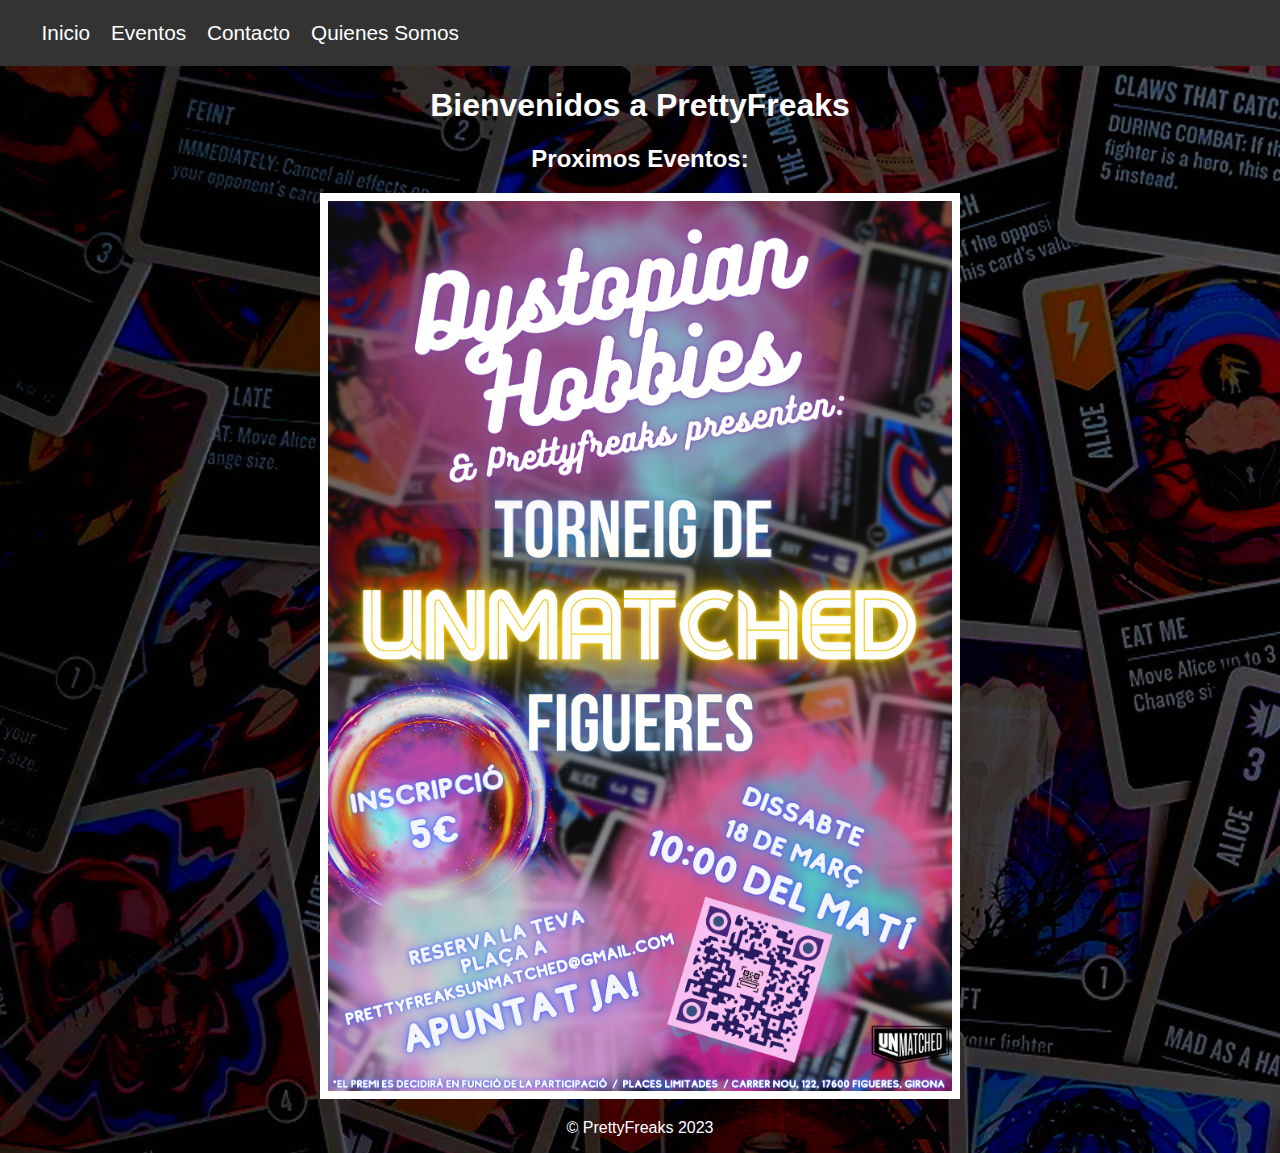
<file: index.html>
<!DOCTYPE html>
<html>
  <head>
    <meta charset="UTF-8">
    <title>PrettyFreaks - Inicio</title>
    <link rel="stylesheet" type="text/css" href="style.css">
  </head>
  <body>
    <header>
      <nav>
        <a href="index.html">Inicio</a>
        <a href="eventos.html">Eventos</a>
        <a href="contacto.html">Contacto</a>
        <a href="quienes-somos.html">Quienes Somos</a>
      </nav>
    </header>
    <main>
      <h1>Bienvenidos a PrettyFreaks</h1>
	<h2>Proximos Eventos:</h2>
	<img src="Póster.png" alt="poster unmatched">
    </main>
    <footer>
      <p>&copy; PrettyFreaks 2023</p>
    </footer>
  </body>
</html>
</file>
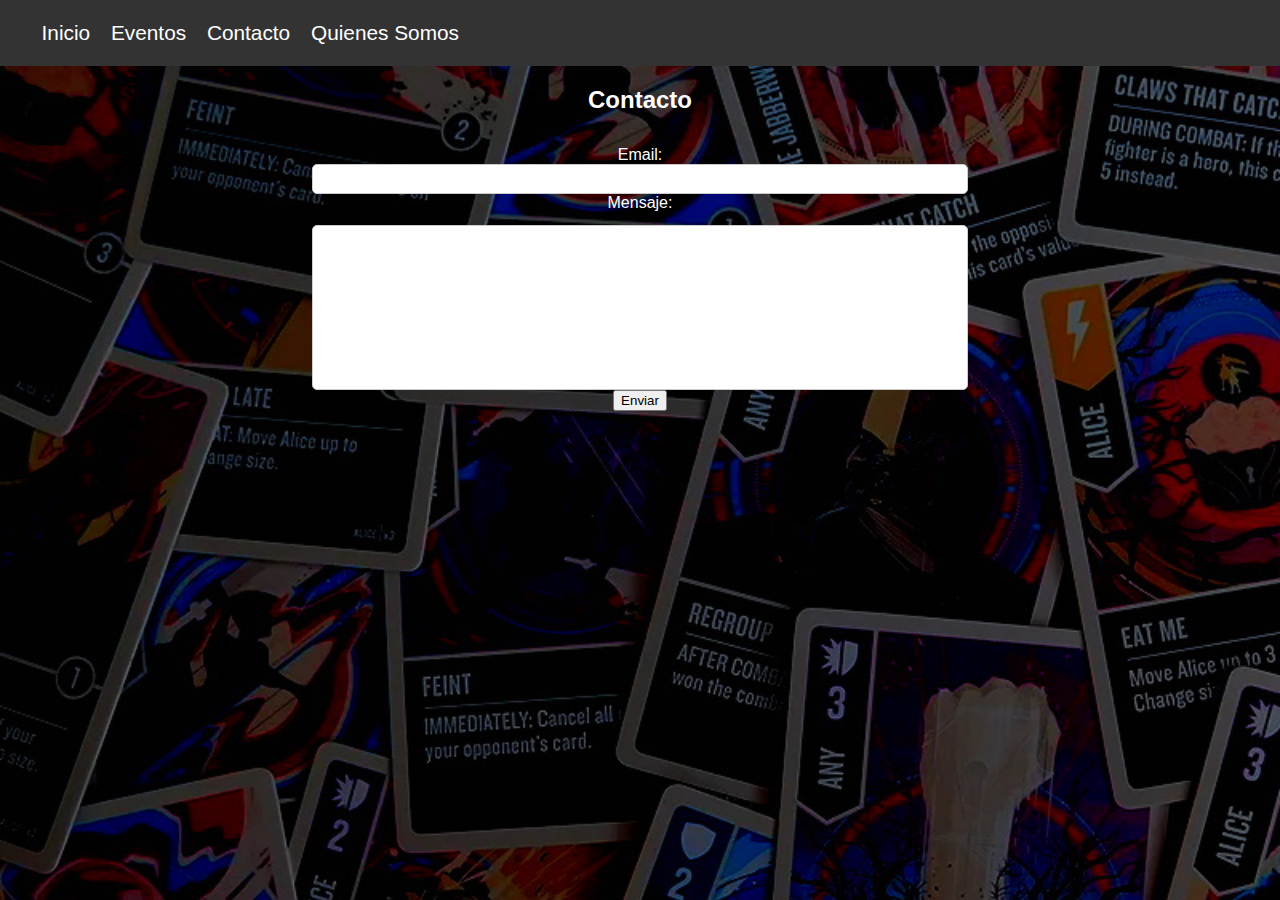
<file: contacto.html>
<!DOCTYPE html>
<html>
  <head>
    <meta charset="UTF-8">
    <title>PrettyFreaks - Eventos</title>
    <link rel="stylesheet" type="text/css" href="style.css">
  </head>
  <body>
    <header>
      <nav>
        <a href="index.html">Inicio</a>
        <a href="eventos.html">Eventos</a>
        <a href="contacto.html">Contacto</a>
        <a href="quienes-somos.html">Quienes Somos</a>
      </nav>
    </header>
<section id="contact">
  <h2>Contacto</h2>
  <form>
    <label for="email">Email:</label>
    <input type="email" id="email" name="email">

    <label for="message">Mensaje:</label>
    <textarea id="message" name="message"></textarea>

    <input type="submit" value="Enviar">
  </form>
</section>
</file>
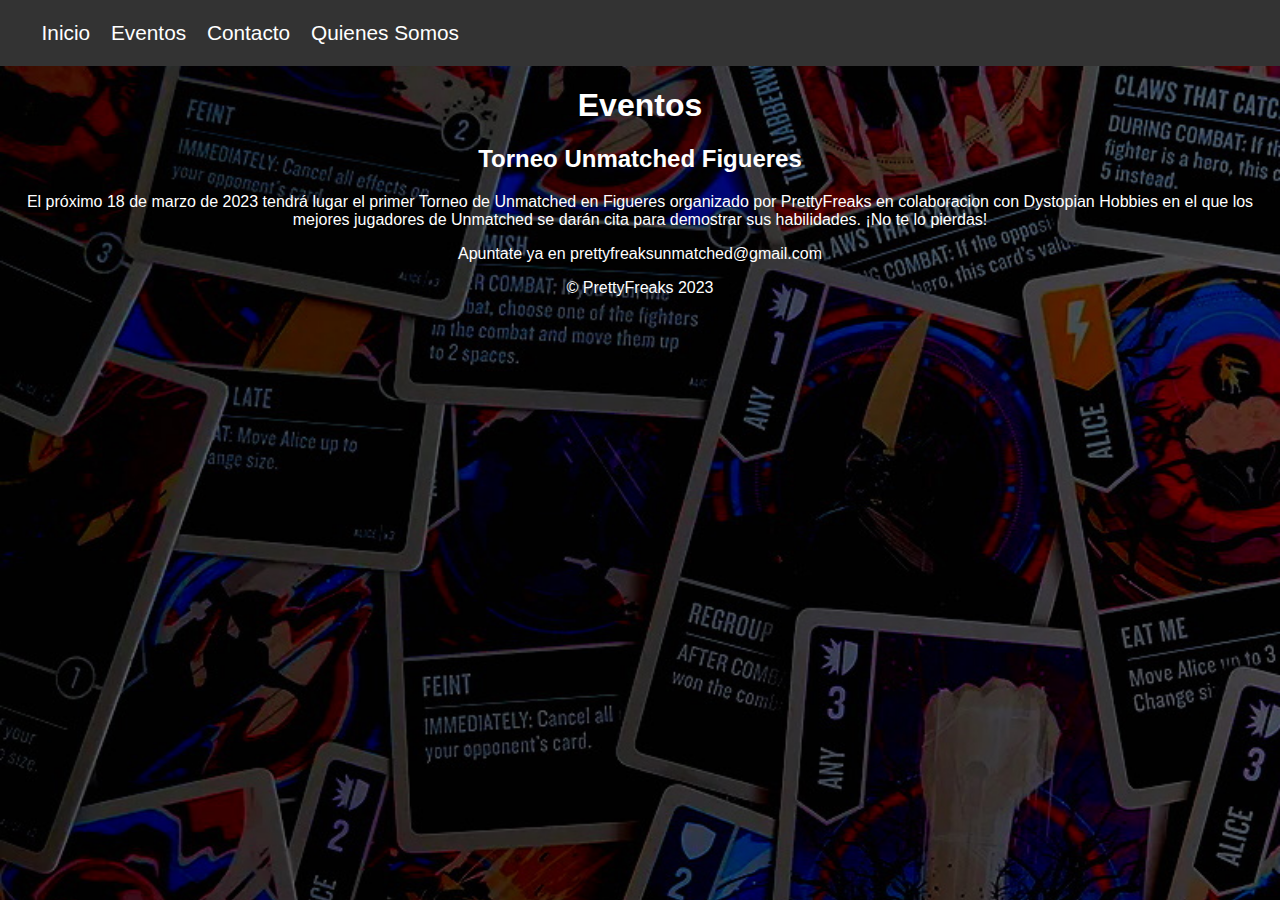
<file: eventos.html>
<!DOCTYPE html>
<html>
  <head>
    <meta charset="UTF-8">
    <title>PrettyFreaks - Eventos</title>
    <link rel="stylesheet" type="text/css" href="style.css">
  </head>
  <body>
    <header>
      <nav>
        <a href="index.html">Inicio</a>
        <a href="eventos.html">Eventos</a>
        <a href="contacto.html">Contacto</a>
        <a href="quienes-somos.html">Quienes Somos</a>
      </nav>
    </header>
    <main>
      <h1>Eventos</h1>
      <div class="evento">
        <h2>Torneo Unmatched Figueres</h2>
        <p>El próximo 18 de marzo de 2023 tendrá lugar el primer Torneo de Unmatched en Figueres organizado por PrettyFreaks en colaboracion con Dystopian Hobbies en el que los mejores jugadores de Unmatched se darán cita para demostrar sus habilidades. ¡No te lo pierdas!</p>
	<p>Apuntate ya en prettyfreaksunmatched@gmail.com</p>
      </div>
    </main>
    <footer>
      <p>&copy; PrettyFreaks 2023</p>
    </footer>
   </body>
</html>
</file>
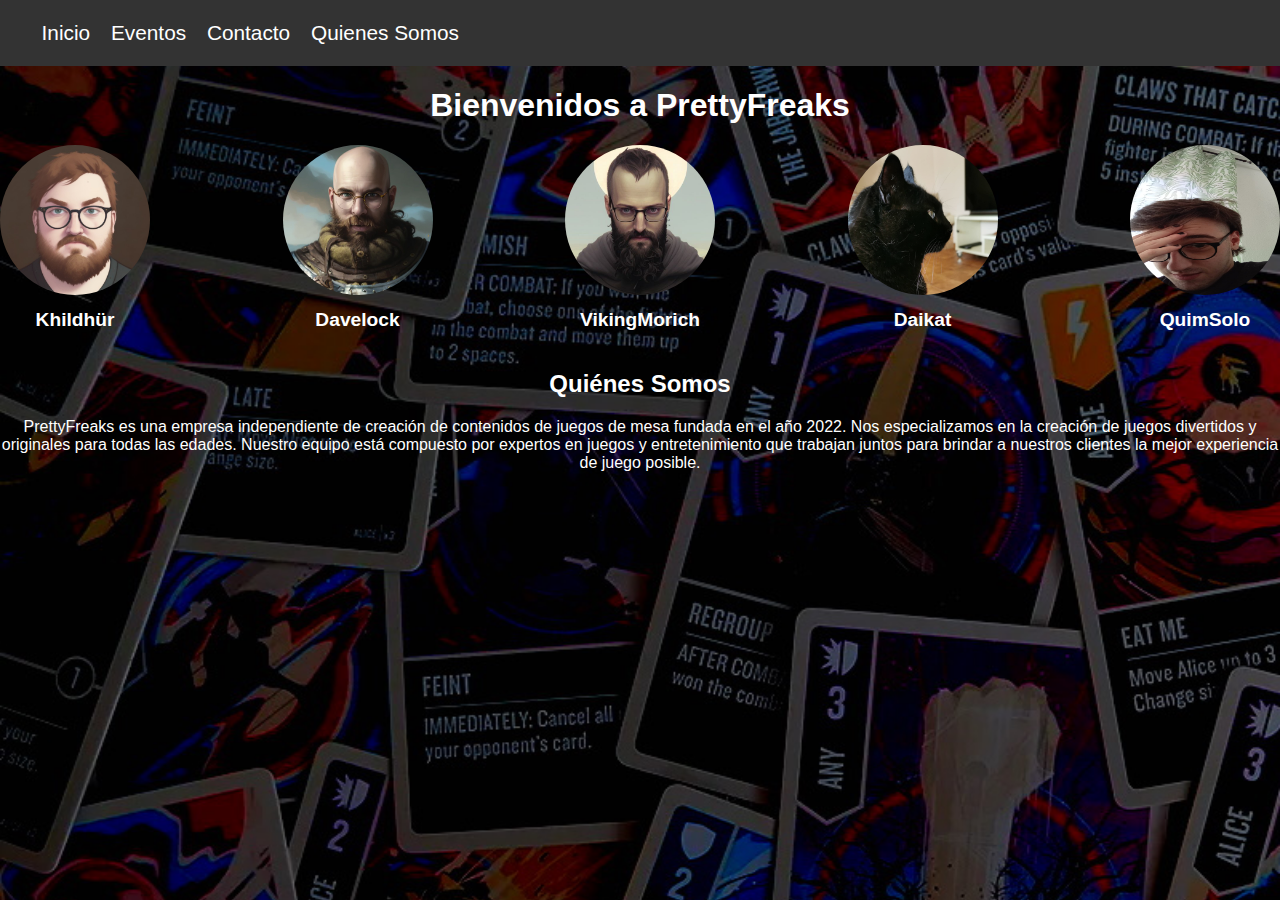
<file: quienes-somos.html>
<!DOCTYPE html>
<html>
  <head>
    <meta charset="UTF-8">
    <title>PrettyFreaks - Eventos</title>
    <link rel="stylesheet" type="text/css" href="style.css">
  </head>
  <body>
    <header>
      <nav>
        <a href="index.html">Inicio</a>
        <a href="eventos.html">Eventos</a>
        <a href="contacto.html">Contacto</a>
        <a href="quienes-somos.html">Quienes Somos</a>
      </nav>
    </header>
<main>
      <h1>Bienvenidos a PrettyFreaks</h1>
      <div class="team-images">
        <div>
          <img src="img1.jpg" alt="Imagen 1">
          <p class="team-name">Khildhür</p>
        </div>
        <div>
          <img src="img2.jpg" alt="Imagen 2">
          <p class="team-name">Davelock</p>
        </div>
        <div>
          <img src="img3.jpg" alt="Imagen 3">
          <p class="team-name">VikingMorich</p>
        </div>
        <div>
          <img src="img5.jpg" alt="Imagen 5">
          <p class="team-name">Daikat</p>
        </div>
        <div>
          <img src="img4.jpg" alt="Imagen 4">
          <p class="team-name">QuimSolo</p>
        </div>
      </div>
    </main>
<section id="about">
  <h2>Quiénes Somos</h2>
  <p>PrettyFreaks es una empresa independiente de creación de contenidos de juegos de mesa fundada en el año 2022. Nos especializamos en la creación de juegos divertidos y originales para todas las edades. Nuestro equipo está compuesto por expertos en juegos y entretenimiento que trabajan juntos para brindar a nuestros clientes la mejor experiencia de juego posible.</p>
</section>
</file>
<file: style.css>
body {
  font-family: Arial, sans-serif;
  margin: 0;
  padding: 0;
  background-image: url(bg.jpg);
  background-size: 150%;
  background-repeat: repeat;
  color: white;
  text-align: center;
  font-size: 100%;
}

header {
  background-color: #333;
  color: #FFFFFF;
  display: flex;
  justify-content: space-between;
  padding: 1em;
  font-size: 130%;
}

header h1 {
  margin: 0;
}

header nav {
  display: flex;
}

header nav a {
  color: #FFFFFF;
  margin-left: 1em;
  text-decoration: none;
}

.intro {
  background-color: #333;
  color: #FFFFFF;
  display: flex;
  justify-content: center;
  align-items: center;
  height: 60vh;
  font-size: 50px;
}

.intro h2 {
  text-align: center;
}

.team {
  display: flex;
  flex-wrap: wrap;
  justify-content: space-between;
}

.team-images {
  display: flex;
  justify-content: space-between;
}

.team-images img {
  border-radius: 50%;
  height: 150px;
  width: 150px;
}

form {
  display: flex;
  flex-direction: column;
  align-items: center;
  margin: 2em 0;
}

form input[type="email"],
form textarea {
  border: 1px solid #ccc;
  border-radius: 5px;
  padding: 0.5em;
  width: 50%;
}

form textarea {
  height: 150px;
  margin-top: 1em;
  resize: none;
}

form button[type="submit"] {
  background-color: #333;
  border: none;
  border-radius: 5px;
  color: #FFFFFF;
  padding: 0.5em;
  width: 20%;
}

.team-name {
  font-size: 1.2em;
  font-weight: bold;
  margin-top: 0.5em;
  text-align: center;
}

img {
  width: 50%;
  height: auto;
}
</file>
